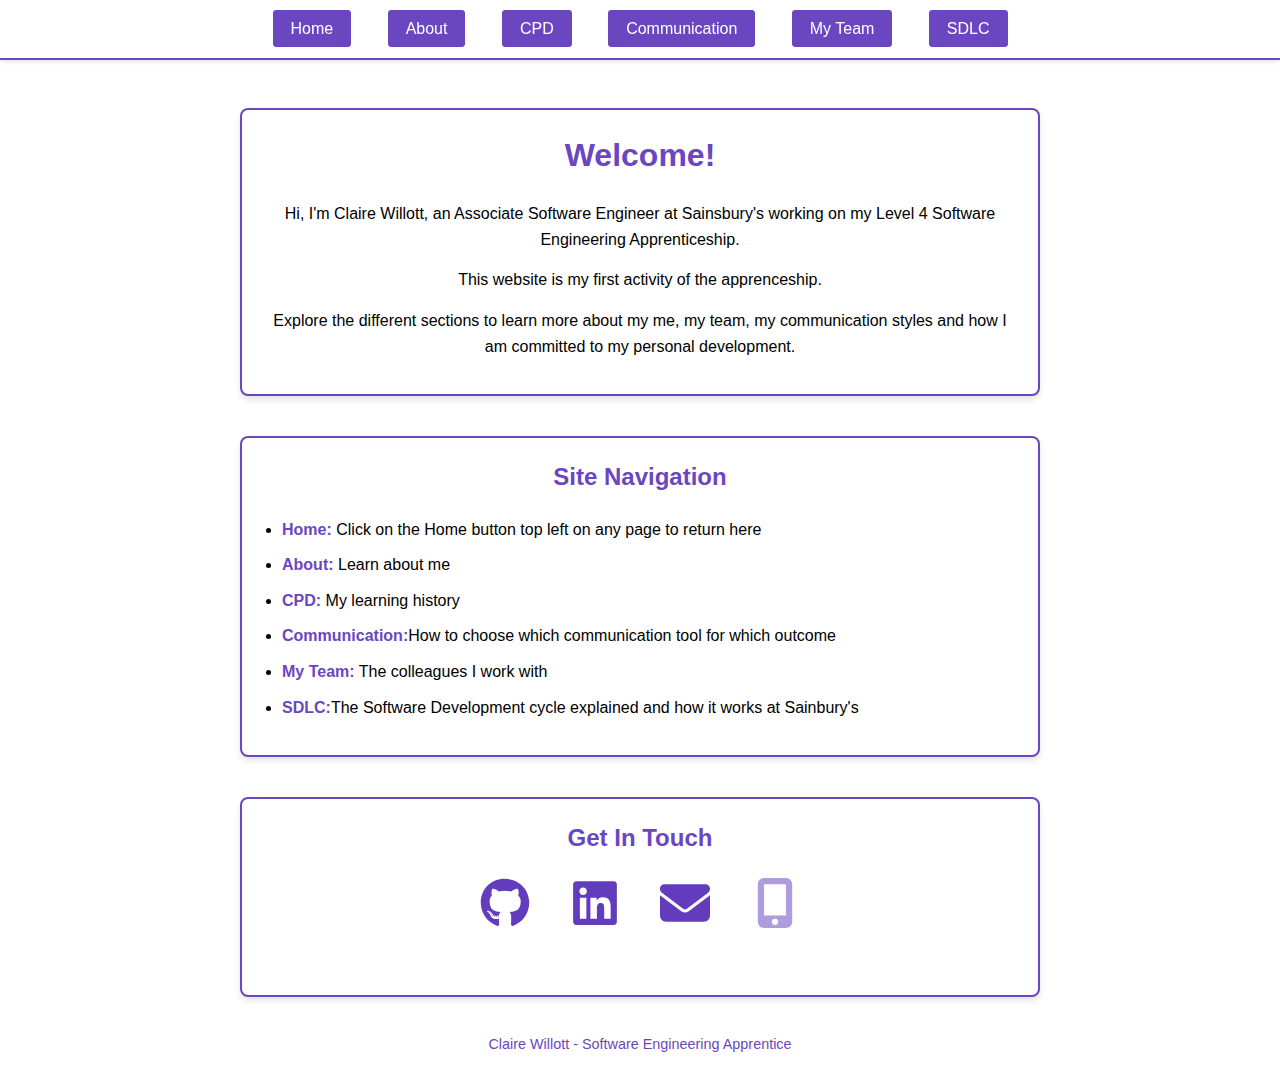
<file: index.html>
<!DOCTYPE html>
<html lang="en">
<head>
    <meta charset="UTF-8">    <meta name="viewport" content="width=device-width, initial-scale=1.0">
    <title>Claire Willott - Software Engineering Apprentice</title>
    <link rel="stylesheet" href="styles.css">
</head>
<body>
    <header id="nav-placeholder"></header>
    
    <div class="spacer-small"></div>
    <main>
        <section class="intro">
            <h1>Welcome!</h1>
            <p>Hi, I'm Claire Willott, an Associate Software Engineer at Sainsbury's working on my Level 4 Software Engineering Apprenticeship.</p>
            <p>
                This website is my first activity of the apprenceship.
            </p>
            <p>
                Explore the different sections to learn more about my me, my team, my communication styles and how I am committed to my personal development.            </p>
        </section>
        
        <section class="navigation-help">
            <h2>Site Navigation</h2>
            <ul>
                <li><a href="index.html"><strong>Home:</strong></a> Click on the Home button top left on any page to return here</li>
                <li><a href="about.html"><strong>About:</strong></a> Learn about me</li>
                <li><a href="cpd.html"><strong>CPD:</strong></a> My learning history</li>
                <li><a href="communication-style.html"><strong>Communication:</strong></a>How to choose which communication tool for which outcome</li> 
                <li><a href="my-team.html"><strong>My Team:</strong></a> The colleagues I work with</li>
                <li><a href="SDLC.html"><strong>SDLC:</strong></a>The Software Development cycle explained and how it works at Sainbury's</li>
   
            </ul>
        </section>
    </main>
    
    <div id="contact-placeholder"></div>
    <div id="footer-placeholder"></div>
    
    <script>
        fetch('nav.html')
            .then(res => res.text())
            .then(html => document.getElementById('nav-placeholder').innerHTML = html);
        fetch('footer.html')
            .then(res => res.text())
            .then(html => document.getElementById('footer-placeholder').innerHTML = html);
        fetch('contact.html')
            .then(res => res.text())
            .then(html => document.getElementById('contact-placeholder').innerHTML = html);
    </script>
</body>
</html>
</file>
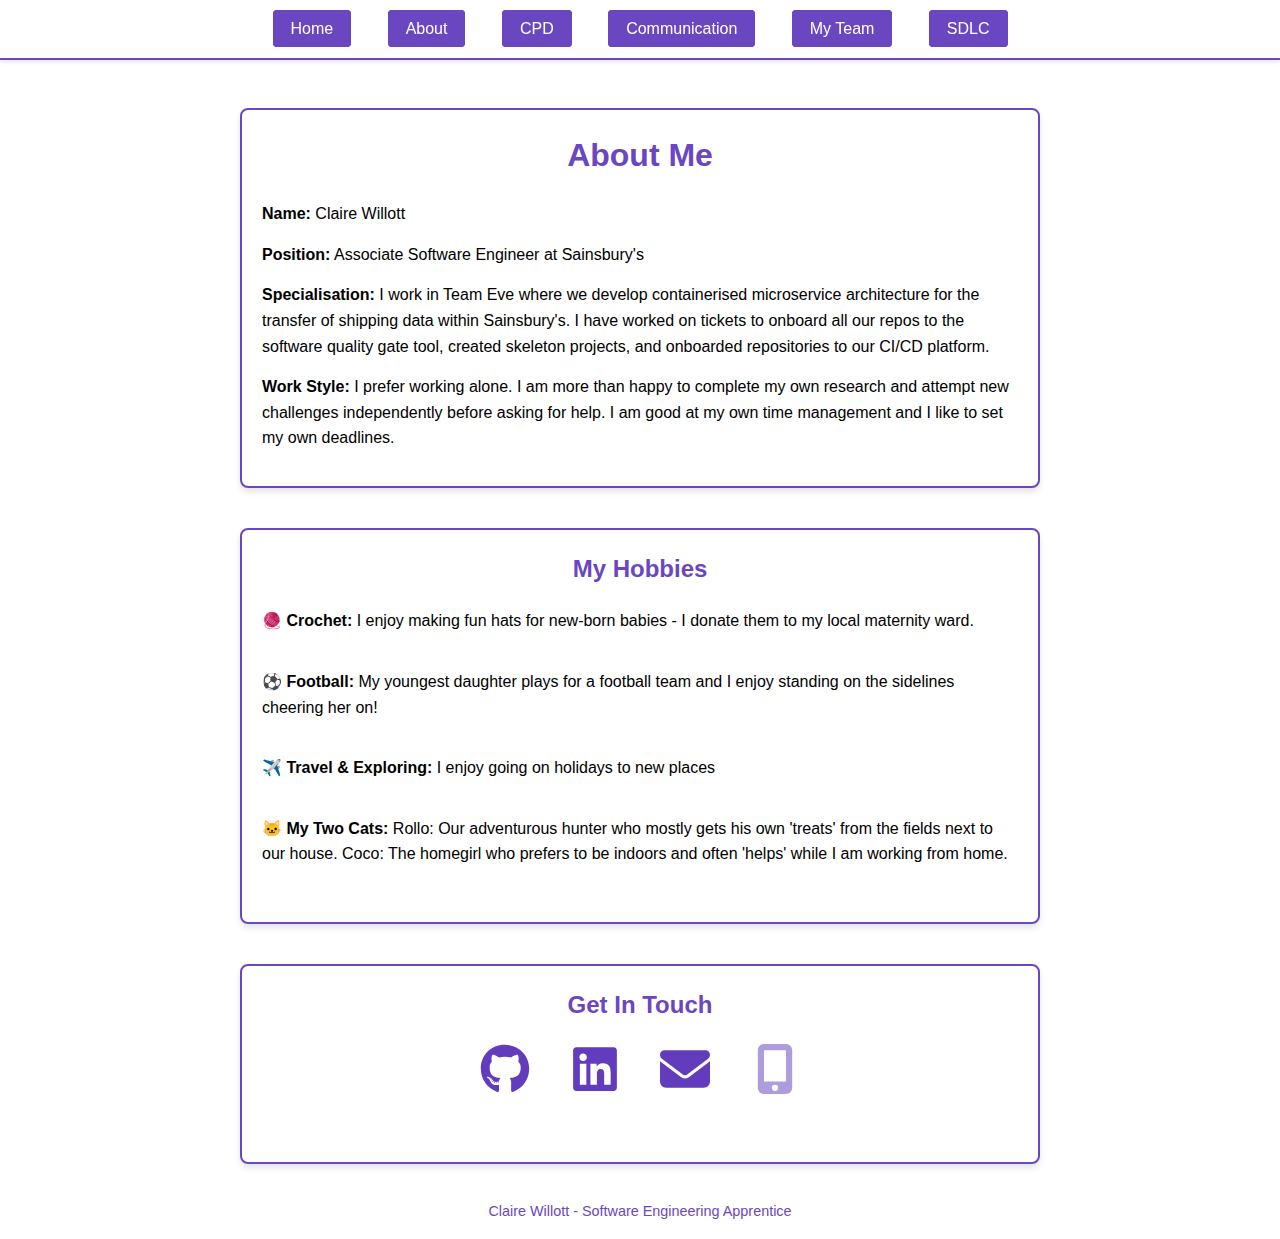
<file: about.html>
<!DOCTYPE html>
<html lang="en">
<head>
    <meta charset="UTF-8">    <meta name="viewport" content="width=device-width, initial-scale=1.0">
    <title>About - Claire Willott</title>
    <link rel="stylesheet" href="styles.css">
</head>
<body>
    <header id="nav-placeholder"></header>
      <div class="spacer-small"></div>
    <main>
        <section class="intro">
            <h1 style="text-align: center;"><strong>About Me</strong></h1>
            <p style="text-align: left;"><strong>Name:</strong> Claire Willott</p>
            <p style="text-align: left;"><strong>Position:</strong> Associate Software Engineer at Sainsbury's</p>            
            <p style="text-align: left;"><strong>Specialisation:</strong> I work in Team Eve where we develop containerised microservice architecture for the transfer of shipping data within Sainsbury's. I have worked on tickets to onboard all our repos to the software quality gate tool, created skeleton projects, and onboarded repositories to our CI/CD platform.</p>
            <p style="text-align: left;"><strong>Work Style:</strong> I prefer working alone. I am more than happy to complete my own research and attempt new challenges independently before asking for help. I am good at my own time management and I like to set my own deadlines.</p>        </section>
          <section class="intro">
            <h2>My Hobbies</h2>
            
            <div class="content-section">
                <p style="text-align: left;"><strong>🧶 Crochet:</strong> I enjoy making fun hats for new-born babies - I donate them to my local maternity ward.</p>
            </div>

            <div class="content-section">
                <p style="text-align: left;"><strong>⚽ Football:</strong> My youngest daughter plays for a football team and I enjoy standing on the sidelines cheering her on!</p>
            </div>
            
            <div class="content-section">
                <p style="text-align: left;"><strong>✈️ Travel & Exploring:</strong> I enjoy going on holidays to new places</p>
            </div>
            
            <div class="content-section">
                <p style="text-align: left;"><strong>🐱 My Two Cats:</strong> Rollo: Our adventurous hunter who mostly gets his own 'treats' from the fields next to our house. Coco: The homegirl who prefers to be indoors and often 'helps' while I am working from home.</p>
            </div>
        </section>
    </main>
    
    <div id="contact-placeholder"></div>
    <div id="footer-placeholder"></div>
    
    <script>
        fetch('nav.html')
            .then(res => res.text())
            .then(html => document.getElementById('nav-placeholder').innerHTML = html);
        fetch('footer.html')
            .then(res => res.text())
            .then(html => document.getElementById('footer-placeholder').innerHTML = html);
        fetch('contact.html')
            .then(res => res.text())
            .then(html => document.getElementById('contact-placeholder').innerHTML = html);
    </script>
</body>
</html>
</file>
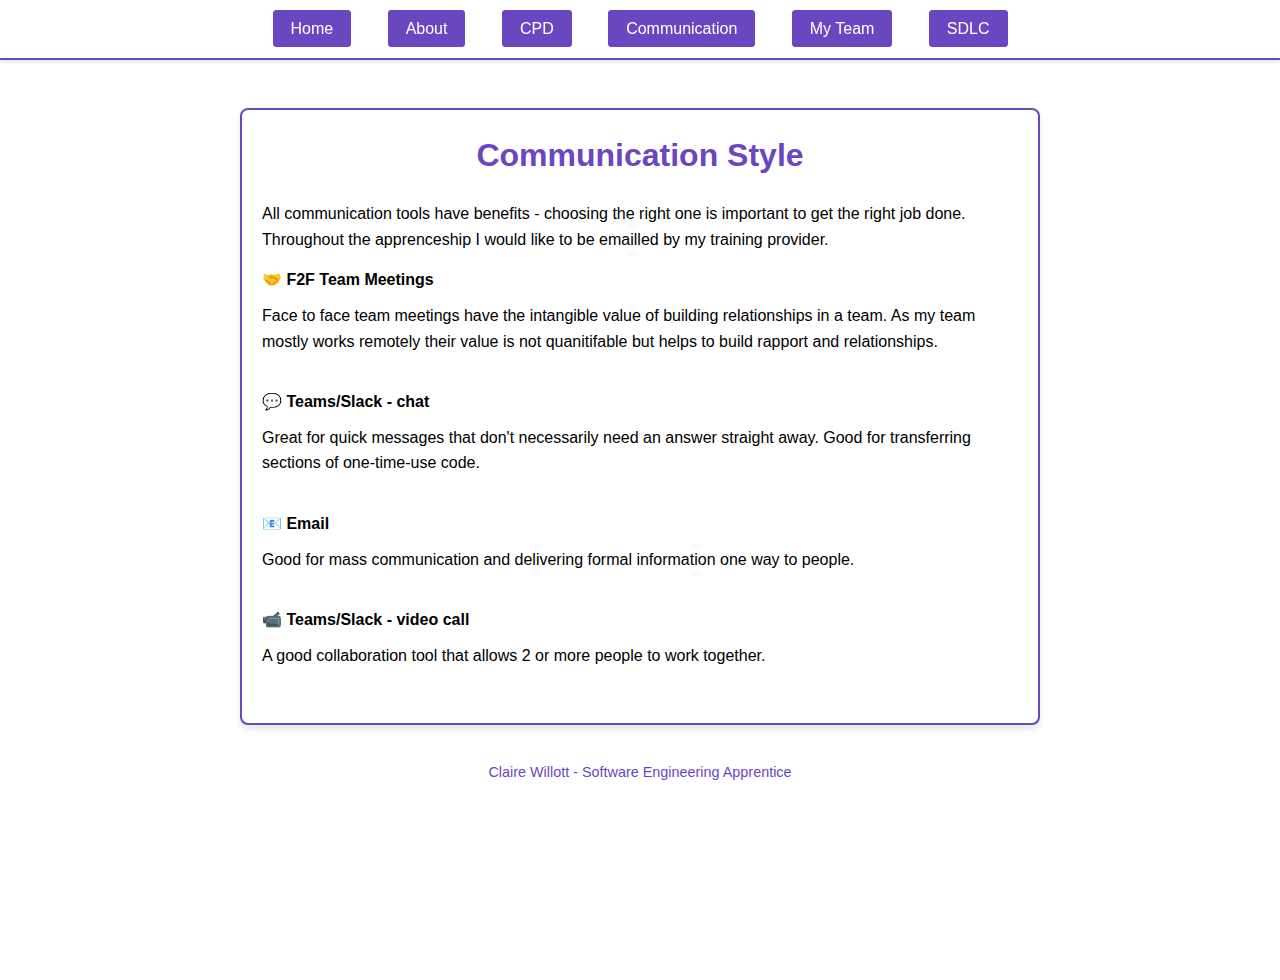
<file: communication-style.html>
<!DOCTYPE html>
<html lang="en">
<head>
    <meta charset="UTF-8">    <meta name="viewport" content="width=device-width, initial-scale=1.0">
    <title>Communication Style - Claire Willott</title>
    <link rel="stylesheet" href="styles.css">
</head>
<body>
    <header id="nav-placeholder"></header>
    
    <div class="spacer-small"></div>
    <main>
        <section class="intro">            <h1 style="text-align: center;"><strong>Communication Style</strong></h1>
            <p style="text-align: left;">All communication tools have benefits - choosing the right one is important to get the right job done. Throughout the apprenceship I would like to be emailled by my training provider.</p>
            
            <div class="content-section">
                <p style="text-align: left; color: black; font-weight: bold; margin-bottom: 10px; margin-top: 0;">🤝 F2F Team Meetings</p>
                <p style="text-align: left;">Face to face team meetings have the intangible value of building relationships in a team. As my team mostly works remotely their value is not quanitifable but helps to build rapport and relationships.</p>
            </div>
            
            <div class="content-section">
                <p style="text-align: left; color: black; font-weight: bold; margin-bottom: 10px; margin-top: 0;">💬 Teams/Slack - chat</p>
                <p style="text-align: left;">Great for quick messages that don't necessarily need an answer straight away. Good for transferring sections of one-time-use code.</p>
            </div>
            
            <div class="content-section">
                <p style="text-align: left; color: black; font-weight: bold; margin-bottom: 10px; margin-top: 0;">📧 Email</p>
                <p style="text-align: left;">Good for mass communication and delivering formal information one way to people.</p>
            </div>
            
            <div class="content-section">
                <p style="text-align: left; color: black; font-weight: bold; margin-bottom: 10px; margin-top: 0;">📹 Teams/Slack - video call</p>
                <p style="text-align: left;">A good collaboration tool that allows 2 or more people to work together.</p>
            </div>
        </section>
        
    </main>
    
    <div id="contact-placeholder"></div>
    <div id="footer-placeholder"></div>
      <script>
        fetch('nav.html')
            .then(res => res.text())
            .then(html => document.getElementById('nav-placeholder').innerHTML = html);
        fetch('footer.html')
            .then(res => res.text())
            .then(html => document.getElementById('footer-placeholder').innerHTML = html);
    </script>
</body>
</html>
</file>
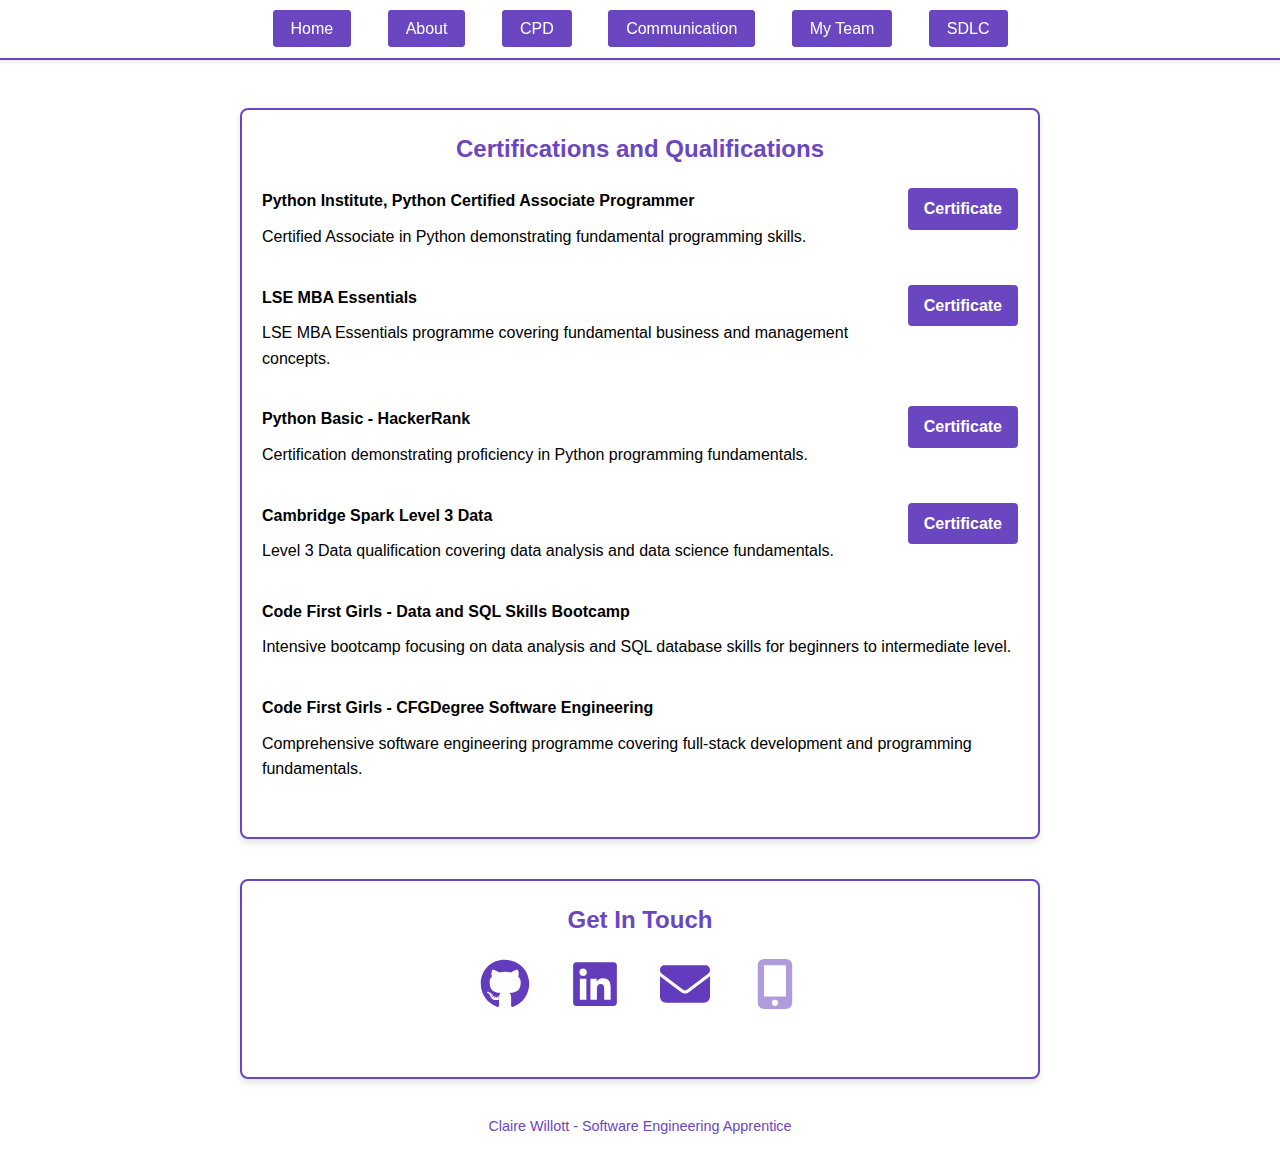
<file: cpd.html>
<!DOCTYPE html>
<html lang="en">
<head>
    <meta charset="UTF-8">    <meta name="viewport" content="width=device-width, initial-scale=1.0">
    <title>CPD - Claire Willott</title>
    <link rel="stylesheet" href="styles.css">
</head>
<body>
    <header id="nav-placeholder"></header>
      <div class="spacer-small"></div>
    <main>
        <section class="intro">            <h2>Certifications and Qualifications</h2>
            
            <div class="content-section" style="display: flex; justify-content: space-between; align-items: flex-start; gap: 20px;">
                <div style="flex: 1;">
                    <p style="text-align: left; color: black; font-weight: bold; margin-bottom: 10px; margin-top: 0;">Python Institute, Python Certified Associate Programmer</p>
                    <p style="margin: 0; text-align: left;">Certified Associate in Python demonstrating fundamental programming skills.</p>
                </div>
                <a href="https://www.credly.com/badges/9951be1a-05a1-408a-ac16-caaeeef86b3d" target="_blank" style="display: inline-block; background-color: #6B46C1; color: white; padding: 8px 16px; text-decoration: none; border-radius: 4px; font-weight: bold; white-space: nowrap; align-self: flex-start;">Certificate</a>
            </div>
            
            <div class="content-section" style="display: flex; justify-content: space-between; align-items: flex-start; gap: 20px;">
                <div style="flex: 1;">
                    <p style="text-align: left; color: black; font-weight: bold; margin-bottom: 10px; margin-top: 0;">LSE MBA Essentials</p>
                    <p style="margin: 0; text-align: left;">LSE MBA Essentials programme covering fundamental business and management concepts.</p>
                </div>
                <a href="https://lse.credential.getsmarter.com/db4de6ad-cfeb-4082-9067-42e2ca06b0a8#acc.NGoP6CHL" target="_blank" style="display: inline-block; background-color: #6B46C1; color: white; padding: 8px 16px; text-decoration: none; border-radius: 4px; font-weight: bold; white-space: nowrap; align-self: flex-start;">Certificate</a>
            </div>
            
            <div class="content-section" style="display: flex; justify-content: space-between; align-items: flex-start; gap: 20px;">
                <div style="flex: 1;">
                    <p style="text-align: left; color: black; font-weight: bold; margin-bottom: 10px; margin-top: 0;">Python Basic - HackerRank</p>
                    <p style="margin: 0; text-align: left;">Certification demonstrating proficiency in Python programming fundamentals.</p>
                </div>
                <a href="https://www.hackerrank.com/certificates/10087bd23878" target="_blank" style="display: inline-block; background-color: #6B46C1; color: white; padding: 8px 16px; text-decoration: none; border-radius: 4px; font-weight: bold; white-space: nowrap; align-self: flex-start;">Certificate</a>
            </div>
            
            <div class="content-section" style="display: flex; justify-content: space-between; align-items: flex-start; gap: 20px;">
                <div style="flex: 1;">
                    <p style="text-align: left; color: black; font-weight: bold; margin-bottom: 10px; margin-top: 0;">Cambridge Spark Level 3 Data</p>
                    <p style="margin: 0; text-align: left;">Level 3 Data qualification covering data analysis and data science fundamentals.</p>
                </div>
                <a href="https://www.credential.net/aeac6f5a-eee0-4b9e-8912-a1456b4e582b#acc.0GzHIg2y" target="_blank" style="display: inline-block; background-color: #6B46C1; color: white; padding: 8px 16px; text-decoration: none; border-radius: 4px; font-weight: bold; white-space: nowrap; align-self: flex-start;">Certificate</a>
            </div>
            
            <div class="content-section">
                <p style="text-align: left; color: black; font-weight: bold; margin-bottom: 10px; margin-top: 0;">Code First Girls - Data and SQL Skills Bootcamp</p>
                <p style="margin: 0; text-align: left;">Intensive bootcamp focusing on data analysis and SQL database skills for beginners to intermediate level.</p>
            </div>
            
            <div class="content-section">
                <p style="text-align: left; color: black; font-weight: bold; margin-bottom: 10px; margin-top: 0;">Code First Girls - CFGDegree Software Engineering</p>
                <p style="margin: 0; text-align: left;">Comprehensive software engineering programme covering full-stack development and programming fundamentals.</p>
            </div></section>
    </main>
    
    <div id="contact-placeholder"></div>
    <div id="footer-placeholder"></div>
    
    <script>        fetch('nav.html')
            .then(res => res.text())
            .then(html => document.getElementById('nav-placeholder').innerHTML = html);
        fetch('footer.html')
            .then(res => res.text())
            .then(html => document.getElementById('footer-placeholder').innerHTML = html);
        fetch('contact.html')
            .then(res => res.text())
            .then(html => document.getElementById('contact-placeholder').innerHTML = html);
    </script>
</body>
</html>
</file>
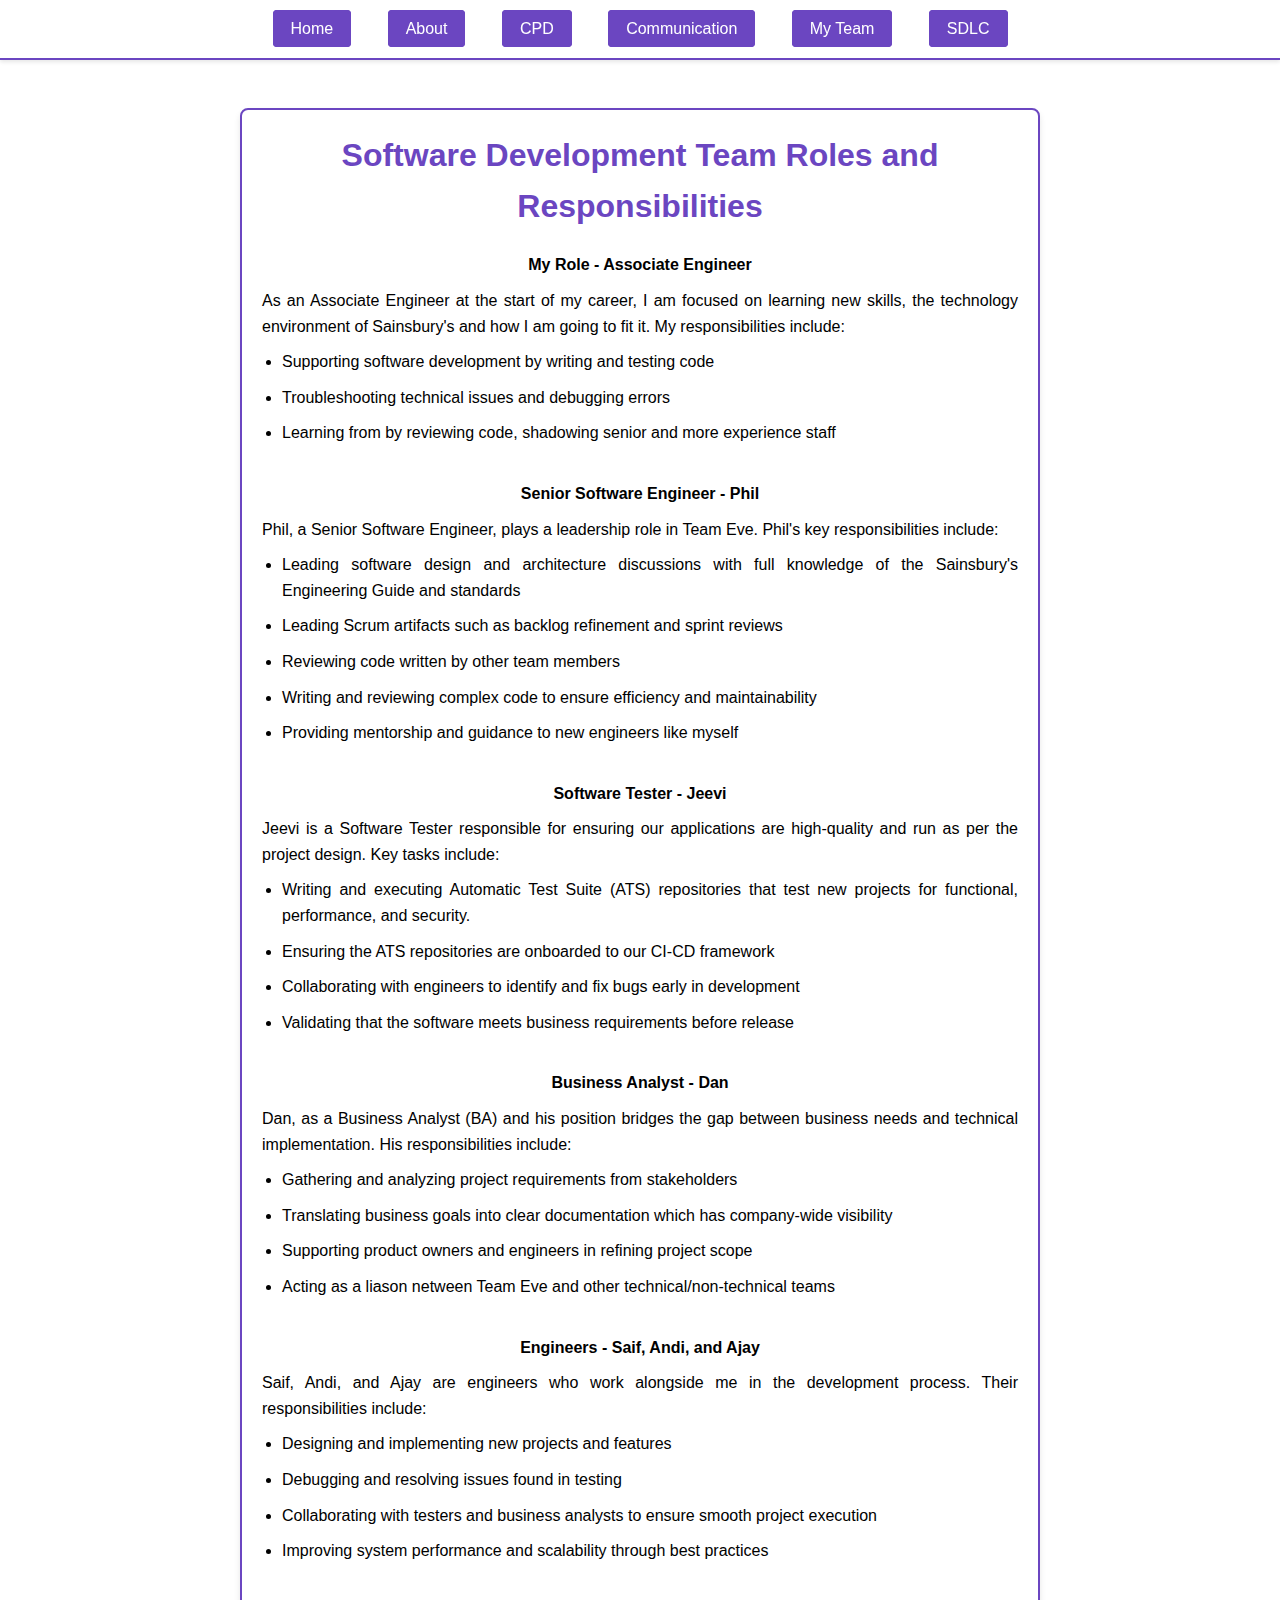
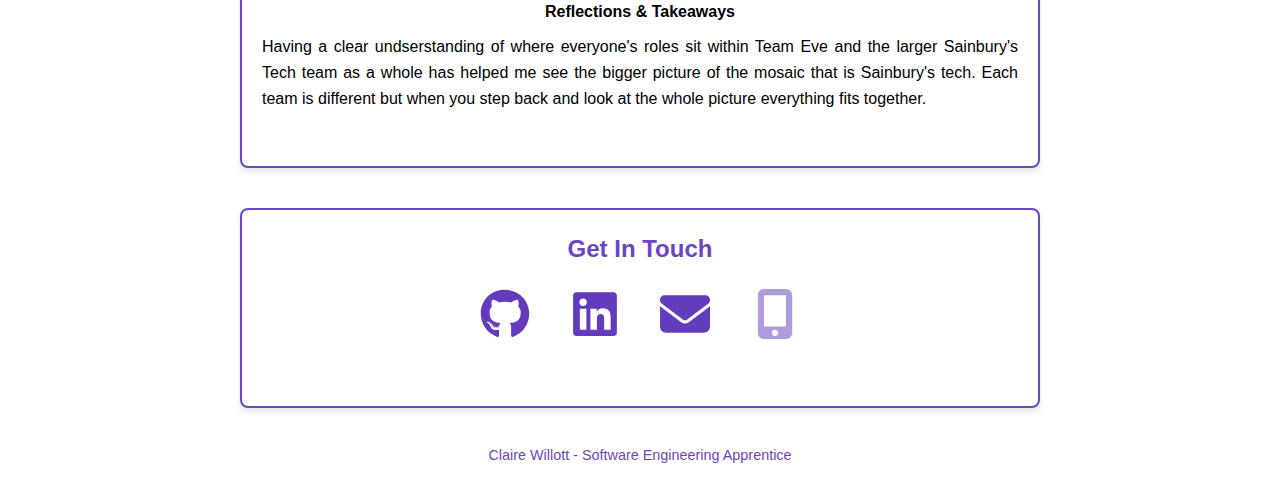
<file: my-team.html>
<!DOCTYPE html>
<html lang="en">
<head>
    <meta charset="UTF-8">    <meta name="viewport" content="width=device-width, initial-scale=1.0">
    <title>My Team - Team Eve</title>
    <link rel="stylesheet" href="styles.css">
</head>
<body>
    <header id="nav-placeholder"></header>
    
    <div class="spacer-small"></div>
    <main>
        <section class="intro">
            <h1>Software Development Team Roles and Responsibilities</h1>
            
            <div class="content-section">
                <p class="stage-header">My Role - Associate Engineer</p>
                <p class="body-text">As an Associate Engineer at the start of my career, I am focused on learning new skills, the technology environment of Sainsbury's and how I am going to fit it. My responsibilities include:</p>
                
                <ul class="justified-list">
                    <li>Supporting software development by writing and testing code</li>
                    <li>Troubleshooting technical issues and debugging errors</li>
                    <li>Learning from by reviewing code, shadowing senior and more experience staff</li>
                </ul>
                
            </div>

            <div class="content-section">
                <p class="stage-header">Senior Software Engineer - Phil</p>
                <p class="body-text">Phil, a Senior Software Engineer, plays a leadership role in Team Eve. Phil's key responsibilities include:</p>
                
                <ul class="justified-list">
                    <li>Leading software design and architecture discussions with full knowledge of the Sainsbury's Engineering Guide and standards</li>
                    <li>Leading Scrum artifacts such as backlog refinement and sprint reviews</li>
                    <li>Reviewing code written by other team members </li>
                    <li>Writing and reviewing complex code to ensure efficiency and maintainability</li>
                    <li>Providing mentorship and guidance to new engineers like myself</li>
                </ul>
           </div>

            <div class="content-section">
                <p class="stage-header">Software Tester - Jeevi</p>
                <p class="body-text">Jeevi is a Software Tester responsible for ensuring our applications are high-quality and run as per the project design. Key tasks include:</p>
                
                <ul class="justified-list">
                    <li>Writing and executing Automatic Test Suite (ATS) repositories that test new projects for functional, performance, and security.</li>
                    <li>Ensuring the ATS repositories are onboarded to our CI-CD framework</li>
                    <li>Collaborating with engineers to identify and fix bugs early in development</li>
                    <li>Validating that the software meets business requirements before release</li>
                </ul>
          </div>

            <div class="content-section">
                <p class="stage-header">Business Analyst - Dan</p>
                <p class="body-text">Dan, as a Business Analyst (BA) and his position bridges the gap between business needs and technical implementation. His responsibilities include:</p>
                
                <ul class="justified-list">
                    <li>Gathering and analyzing project requirements from stakeholders</li>
                    <li>Translating business goals into clear documentation which has company-wide visibility</li>
                    <li>Supporting product owners and engineers in refining project scope</li>
                    <li>Acting as a liason netween Team Eve and other technical/non-technical teams</li>
                </ul>
                
            </div>

            <div class="content-section">
                <p class="stage-header">Engineers - Saif, Andi, and Ajay</p>
                <p class="body-text">Saif, Andi, and Ajay are engineers who work alongside me in the development process. Their responsibilities include:</p>
                
                <ul class="justified-list">
                    <li>Designing and implementing new projects and features</li>
                    <li>Debugging and resolving issues found in testing</li>
                    <li>Collaborating with testers and business analysts to ensure smooth project execution</li>
                    <li>Improving system performance and scalability through best practices</li>
                </ul>
             </div>

            <div class="content-section">
                <p class="stage-header">Reflections & Takeaways</p>
                <p class="body-text">Having a clear undserstanding of where everyone's roles sit within Team Eve and the larger Sainbury's Tech team as a whole has helped me see the bigger picture of the mosaic that is Sainbury's tech. Each team is different but when you step back and look at the whole picture everything fits together.</p>
            </div>
        </section>
    </main>
    
    <div id="contact-placeholder"></div>
    <div id="footer-placeholder"></div>
    
    <script>        fetch('nav.html')
            .then(res => res.text())
            .then(html => document.getElementById('nav-placeholder').innerHTML = html);
        fetch('footer.html')
            .then(res => res.text())
            .then(html => document.getElementById('footer-placeholder').innerHTML = html);
        fetch('contact.html')
            .then(res => res.text())
            .then(html => document.getElementById('contact-placeholder').innerHTML = html);
    </script>
</body>
</html>
</file>
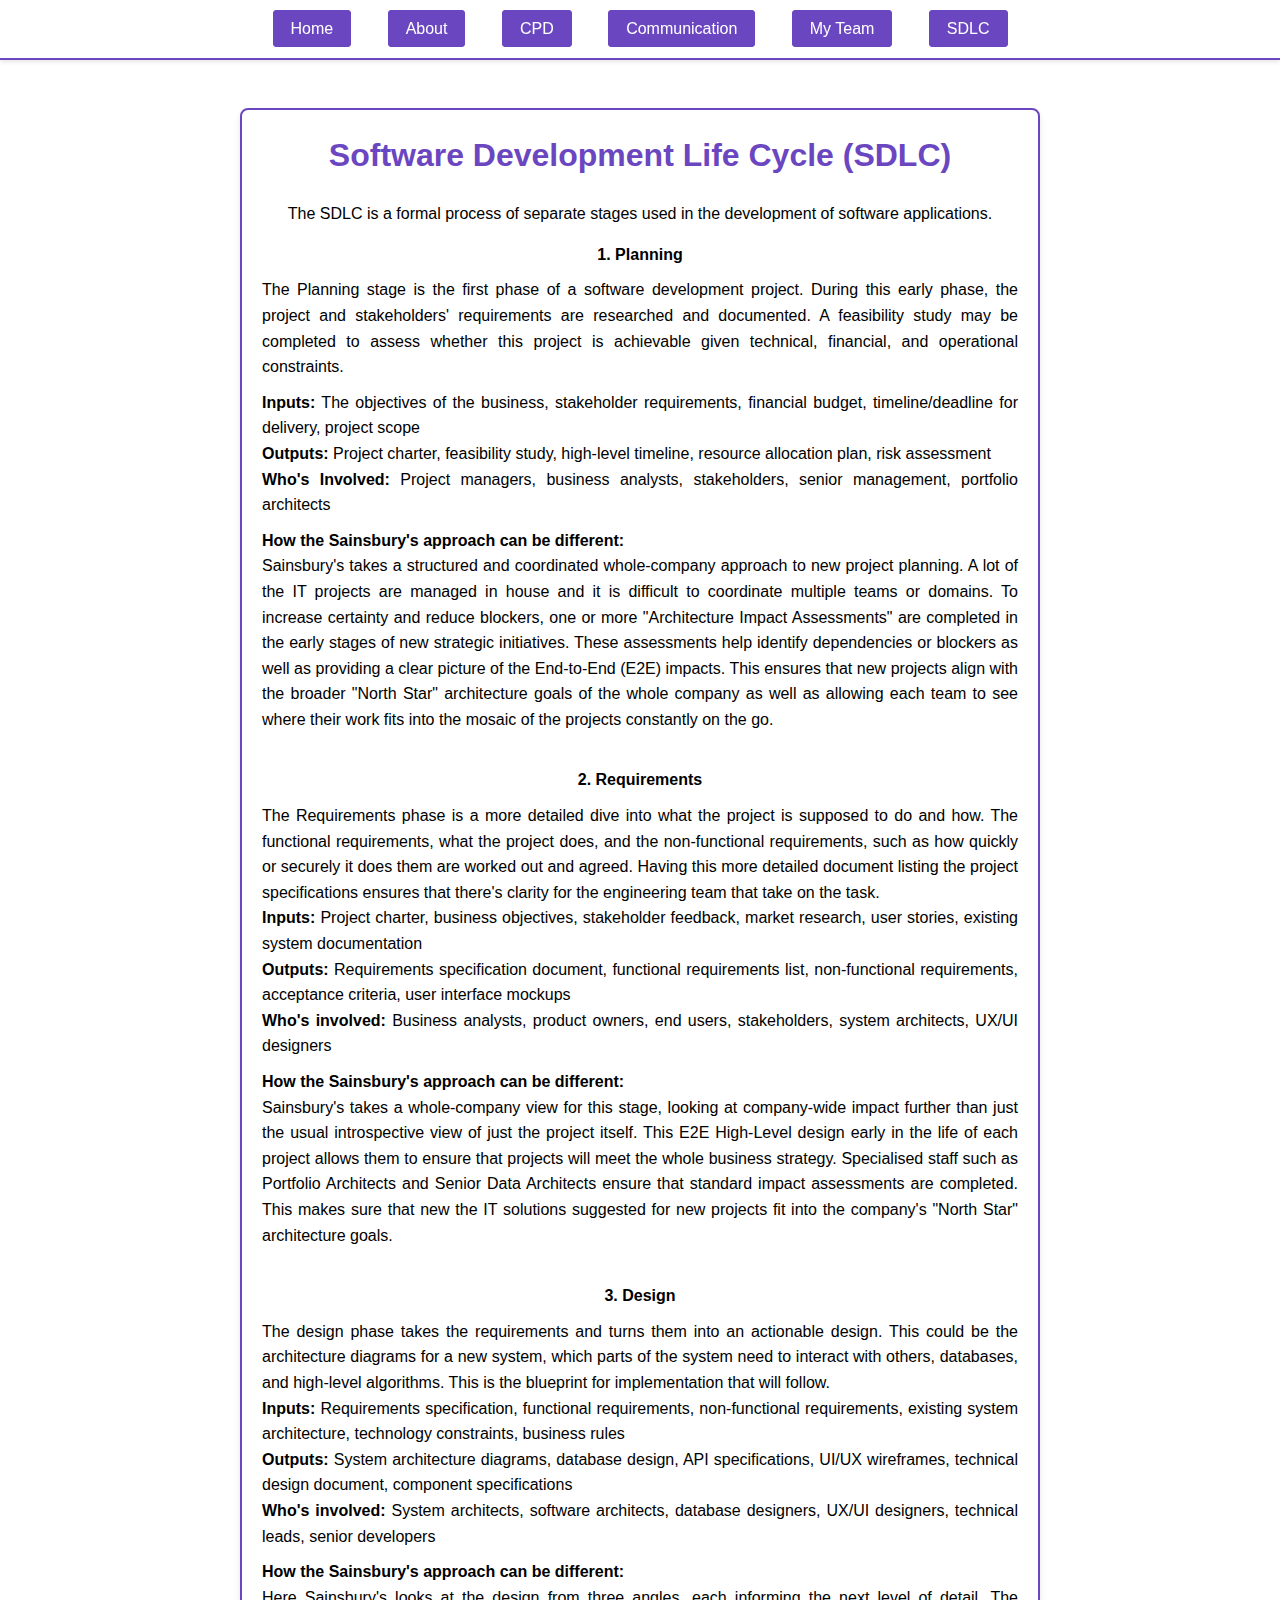
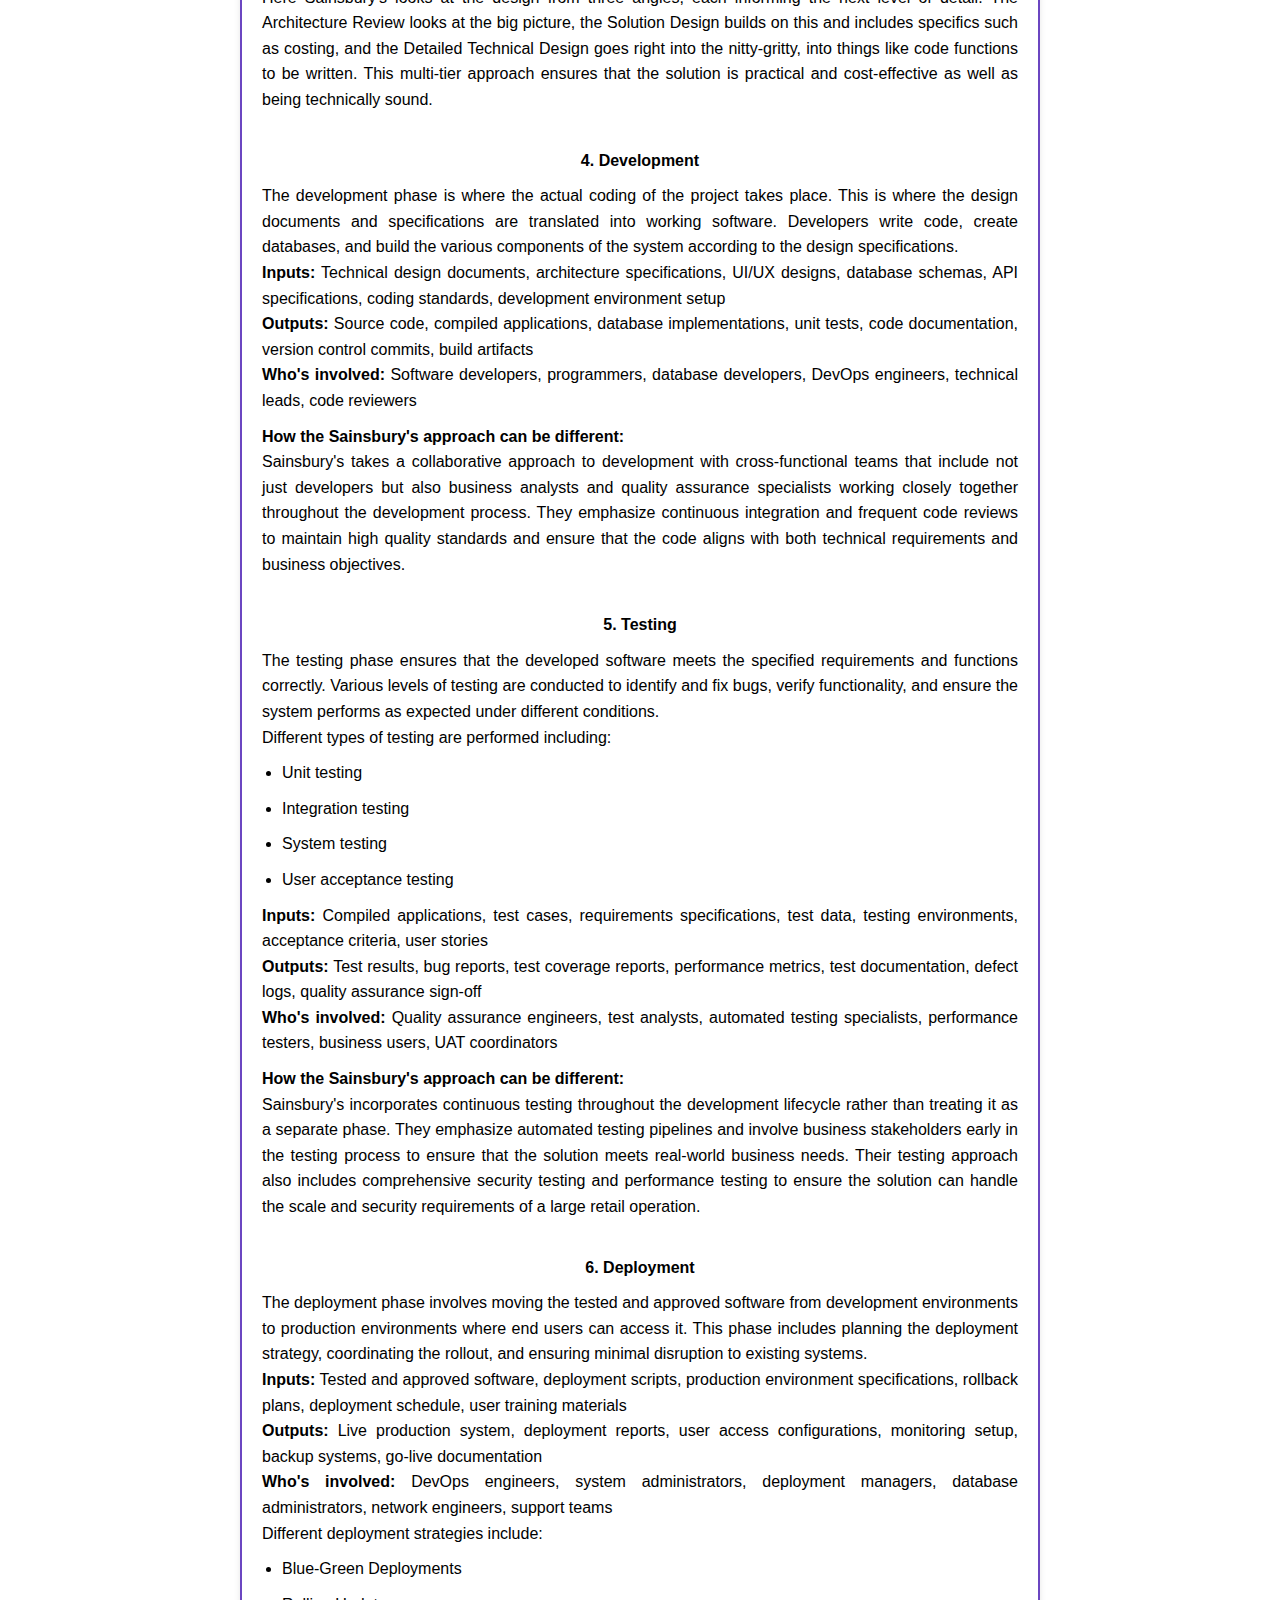
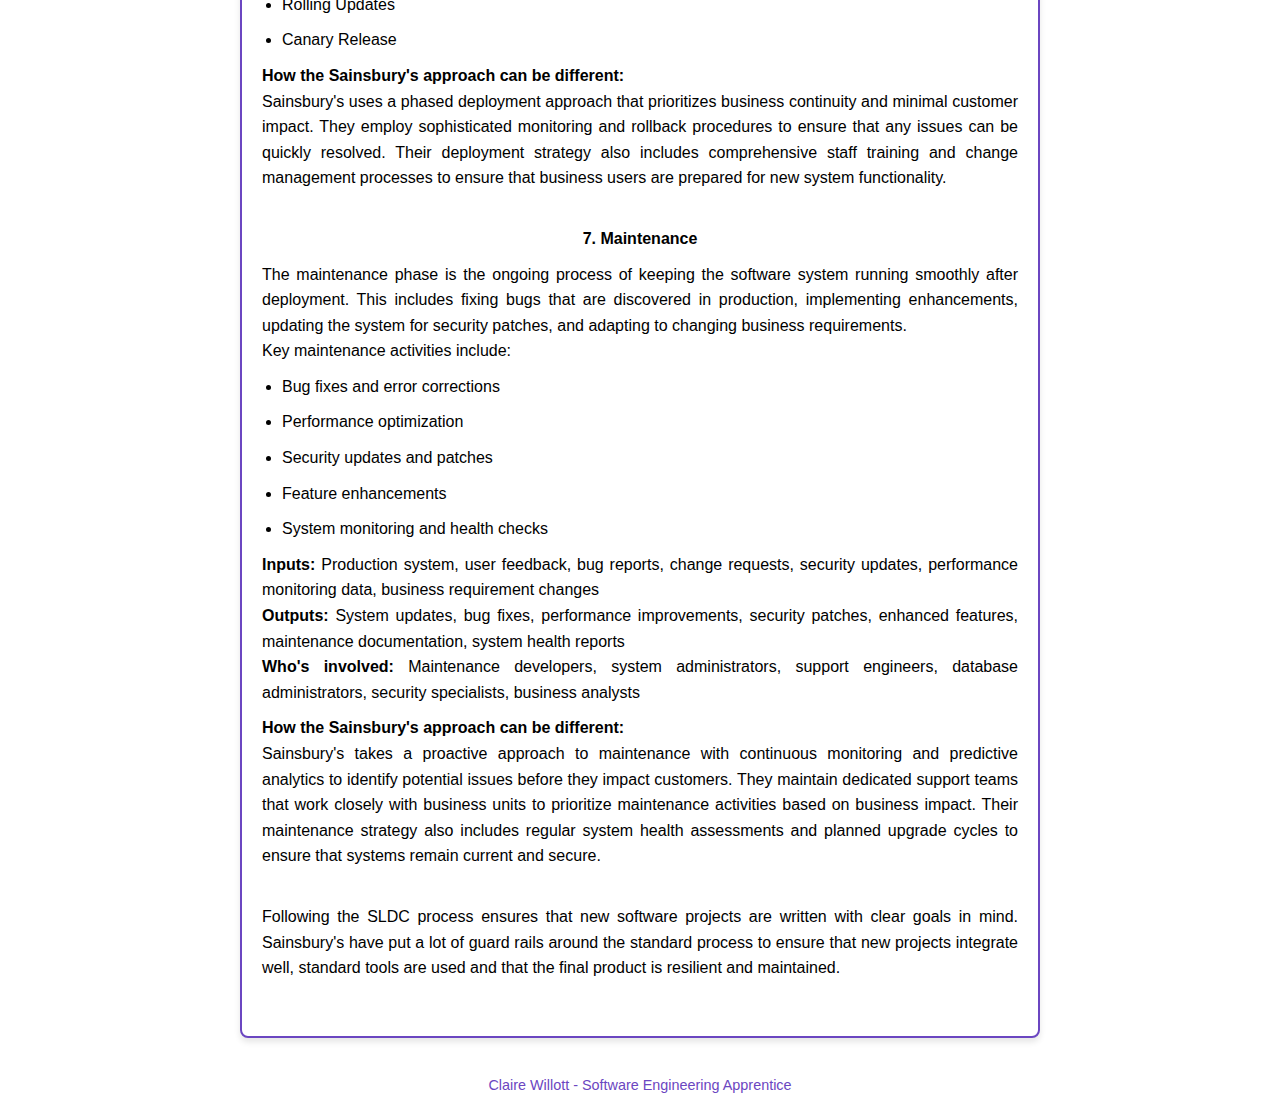
<file: SDLC.html>
<!DOCTYPE html>
<html lang="en">
<head>
    <meta charset="UTF-8">
    <meta name="viewport" content="width=device-width, initial-scale=1.0">
    <title>SDLC - Claire Willott</title>
    <link rel="stylesheet" href="styles.css">
</head>
<body>
    <header id="nav-placeholder"></header>
    
    <div class="spacer-small"></div>
    <main>
        <section class="intro">
            <h1>Software Development Life Cycle (SDLC)</h1>
            <p>The SDLC is a formal process of separate stages used in the development of software applications.</p>
            
            <div class="content-section">
                <p class="stage-header">1. Planning</p>
                <p class="body-text">The Planning stage is the first phase of a software development project. During this early phase, the project and stakeholders' requirements are researched and documented. A feasibility study may be completed to assess whether this project is achievable given technical, financial, and operational constraints.</p>
                
                <p class="body-text-spaced"><strong>Inputs:</strong> The objectives of the business, stakeholder requirements, financial budget, timeline/deadline for delivery, project scope</p>
                <p class="body-text"><strong>Outputs:</strong> Project charter, feasibility study, high-level timeline, resource allocation plan, risk assessment</p>
                <p class="body-text"><strong>Who's Involved:</strong> Project managers, business analysts, stakeholders, senior management, portfolio architects</p>
                
                <p class="body-text-spaced"><strong>How the Sainsbury's approach can be different:</strong><br>
                Sainsbury's takes a structured and coordinated whole-company approach to new project planning. A lot of the IT projects are managed in house and it is difficult to coordinate multiple teams or domains. To increase certainty and reduce blockers, one or more "Architecture Impact Assessments" are completed in the early stages of new strategic initiatives. These assessments help identify dependencies or blockers as well as providing a clear picture of the End-to-End (E2E) impacts. This ensures that new projects align with the broader "North Star" architecture goals of the whole company as well as allowing each team to see where their work fits into the mosaic of the projects constantly on the go.</p>
            </div>
            
            <div class="content-section">
                <p class="stage-header">2. Requirements</p>
                <p class="body-text">The Requirements phase is a more detailed dive into what the project is supposed to do and how. The functional requirements, what the project does, and the non-functional requirements, such as how quickly or securely it does them are worked out and agreed. Having this more detailed document listing the project specifications ensures that there's clarity for the engineering team that take on the task.</p>
                
                <p class="body-text"><strong>Inputs:</strong> Project charter, business objectives, stakeholder feedback, market research, user stories, existing system documentation</p>
                <p class="body-text"><strong>Outputs:</strong> Requirements specification document, functional requirements list, non-functional requirements, acceptance criteria, user interface mockups</p>
                <p class="body-text"><strong>Who's involved:</strong> Business analysts, product owners, end users, stakeholders, system architects, UX/UI designers</p>
                
                <p class="body-text-spaced"><strong>How the Sainsbury's approach can be different:</strong><br>
                Sainsbury's takes a whole-company view for this stage, looking at company-wide impact further than just the usual introspective view of just the project itself. This E2E High-Level design early in the life of each project allows them to ensure that projects will meet the whole business strategy. Specialised staff such as Portfolio Architects and Senior Data Architects ensure that standard impact assessments are completed. This makes sure that new the IT solutions suggested for new projects fit into the company's "North Star" architecture goals.</p>
            </div>
            
            <div class="content-section">
                <p class="stage-header">3. Design</p>
                <p class="body-text">The design phase takes the requirements and turns them into an actionable design. This could be the architecture diagrams for a new system, which parts of the system need to interact with others, databases, and high-level algorithms. This is the blueprint for implementation that will follow.</p>
                
                <p class="body-text"><strong>Inputs:</strong> Requirements specification, functional requirements, non-functional requirements, existing system architecture, technology constraints, business rules</p>
                <p class="body-text"><strong>Outputs:</strong> System architecture diagrams, database design, API specifications, UI/UX wireframes, technical design document, component specifications</p>
                <p class="body-text"><strong>Who's involved:</strong> System architects, software architects, database designers, UX/UI designers, technical leads, senior developers</p>
                
                <p class="body-text-spaced"><strong>How the Sainsbury's approach can be different:</strong><br>
                Here Sainsbury's looks at the design from three angles, each informing the next level of detail. The Architecture Review looks at the big picture, the Solution Design builds on this and includes specifics such as costing, and the Detailed Technical Design goes right into the nitty-gritty, into things like code functions to be written. This multi-tier approach ensures that the solution is practical and cost-effective as well as being technically sound.</p>
            </div>
            
            <div class="content-section">
                <p class="stage-header">4. Development</p>
                <p class="body-text">The development phase is where the actual coding of the project takes place. This is where the design documents and specifications are translated into working software. Developers write code, create databases, and build the various components of the system according to the design specifications.</p>
                
                <p class="body-text"><strong>Inputs:</strong> Technical design documents, architecture specifications, UI/UX designs, database schemas, API specifications, coding standards, development environment setup</p>
                <p class="body-text"><strong>Outputs:</strong> Source code, compiled applications, database implementations, unit tests, code documentation, version control commits, build artifacts</p>
                <p class="body-text"><strong>Who's involved:</strong> Software developers, programmers, database developers, DevOps engineers, technical leads, code reviewers</p>
                
                <p class="body-text-spaced"><strong>How the Sainsbury's approach can be different:</strong><br>
                Sainsbury's takes a collaborative approach to development with cross-functional teams that include not just developers but also business analysts and quality assurance specialists working closely together throughout the development process. They emphasize continuous integration and frequent code reviews to maintain high quality standards and ensure that the code aligns with both technical requirements and business objectives.</p>
            </div>
            
            <div class="content-section">
                <p class="stage-header">5. Testing</p>
                <p class="body-text">The testing phase ensures that the developed software meets the specified requirements and functions correctly. Various levels of testing are conducted to identify and fix bugs, verify functionality, and ensure the system performs as expected under different conditions.</p>
                <p class="body-text">Different types of testing are performed including:</p>
                
                <ul class="justified-list">
                    <li>Unit testing</li>
                    <li>Integration testing</li>
                    <li>System testing</li>
                    <li>User acceptance testing</li>
                </ul>
                
                <p class="body-text"><strong>Inputs:</strong> Compiled applications, test cases, requirements specifications, test data, testing environments, acceptance criteria, user stories</p>
                <p class="body-text"><strong>Outputs:</strong> Test results, bug reports, test coverage reports, performance metrics, test documentation, defect logs, quality assurance sign-off</p>
                <p class="body-text"><strong>Who's involved:</strong> Quality assurance engineers, test analysts, automated testing specialists, performance testers, business users, UAT coordinators</p>
                
                <p class="body-text-spaced"><strong>How the Sainsbury's approach can be different:</strong><br>
                Sainsbury's incorporates continuous testing throughout the development lifecycle rather than treating it as a separate phase. They emphasize automated testing pipelines and involve business stakeholders early in the testing process to ensure that the solution meets real-world business needs. Their testing approach also includes comprehensive security testing and performance testing to ensure the solution can handle the scale and security requirements of a large retail operation.</p>
            </div>
            
            <div class="content-section">
                <p class="stage-header">6. Deployment</p>
                <p class="body-text">The deployment phase involves moving the tested and approved software from development environments to production environments where end users can access it. This phase includes planning the deployment strategy, coordinating the rollout, and ensuring minimal disruption to existing systems.</p>
                
                <p class="body-text"><strong>Inputs:</strong> Tested and approved software, deployment scripts, production environment specifications, rollback plans, deployment schedule, user training materials</p>
                <p class="body-text"><strong>Outputs:</strong> Live production system, deployment reports, user access configurations, monitoring setup, backup systems, go-live documentation</p>
                <p class="body-text"><strong>Who's involved:</strong> DevOps engineers, system administrators, deployment managers, database administrators, network engineers, support teams</p>
                
                <p class="body-text">Different deployment strategies include:</p>
                <ul class="justified-list">
                    <li>Blue-Green Deployments</li>
                    <li>Rolling Updates</li>
                    <li>Canary Release</li>
                </ul>
                
                <p class="body-text-spaced"><strong>How the Sainsbury's approach can be different:</strong><br>
                Sainsbury's uses a phased deployment approach that prioritizes business continuity and minimal customer impact. They employ sophisticated monitoring and rollback procedures to ensure that any issues can be quickly resolved. Their deployment strategy also includes comprehensive staff training and change management processes to ensure that business users are prepared for new system functionality.</p>
            </div>
            
            <div class="content-section">
                <p class="stage-header">7. Maintenance</p>
                <p class="body-text">The maintenance phase is the ongoing process of keeping the software system running smoothly after deployment. This includes fixing bugs that are discovered in production, implementing enhancements, updating the system for security patches, and adapting to changing business requirements.</p>
 
                <p class="body-text">Key maintenance activities include:</p>
                <ul class="justified-list">
                    <li>Bug fixes and error corrections</li>
                    <li>Performance optimization</li>
                    <li>Security updates and patches</li>
                    <li>Feature enhancements</li>
                    <li>System monitoring and health checks</li>
                </ul>

                <p class="body-text"><strong>Inputs:</strong> Production system, user feedback, bug reports, change requests, security updates, performance monitoring data, business requirement changes</p>
                <p class="body-text"><strong>Outputs:</strong> System updates, bug fixes, performance improvements, security patches, enhanced features, maintenance documentation, system health reports</p>
                <p class="body-text"><strong>Who's involved:</strong> Maintenance developers, system administrators, support engineers, database administrators, security specialists, business analysts</p>

                <p class="body-text-spaced"><strong>How the Sainsbury's approach can be different:</strong><br>
                Sainsbury's takes a proactive approach to maintenance with continuous monitoring and predictive analytics to identify potential issues before they impact customers. They maintain dedicated support teams that work closely with business units to prioritize maintenance activities based on business impact. Their maintenance strategy also includes regular system health assessments and planned upgrade cycles to ensure that systems remain current and secure.</p>
            </div>
            
            <div class="content-section">
                <p class="body-text">Following the SLDC process ensures that new software projects are written with clear goals in mind. Sainsbury's have put a lot of guard rails around the standard process to ensure that new projects integrate well, standard tools are used and that the final product is resilient and maintained.</p>
            </div>
        </section>
    </main>
    
    <div id="contact-placeholder"></div>
    <div id="footer-placeholder"></div>
    
    <script>
        fetch('nav.html')
            .then(res => res.text())
            .then(html => document.getElementById('nav-placeholder').innerHTML = html);
        fetch('footer.html')
            .then(res => res.text())
            .then(html => document.getElementById('footer-placeholder').innerHTML = html);
    </script>
</body>
</html>
</file>
<file: styles.css>
body {
    font-family: Arial, sans-serif;
    margin: 0;
    padding: 0;
    padding-top: 80px;
    background-color: white;
    color: black;
    line-height: 1.6;
    display: flex;
    flex-direction: column;
    min-height: 100vh;
}

h1, h2, h3 {
    color: #6B46C1;
    text-align: center;
}

a {
    color: rgb(81, 187, 190);
    text-decoration: none;
}

a:hover {
    text-decoration: underline;
    color: rgb(229, 45, 77);
}

section {
    margin: 20px auto;
    padding: 20px;
    width: 800px; 
    max-width: 800px;
    min-height: 200px; 
    background-color: white;
    color: black;
    border-radius: 8px;
    box-shadow: 0 4px 6px rgba(0, 0, 0, 0.1);
    border: 2px solid #6B46C1;
    display: block;
    box-sizing: border-box;
}

section h1, section h2, section h3 {
    margin-top: 0;
    margin-bottom: 20px;
}

section p {
    margin-top: 0;
    margin-bottom: 15px;
}

section ul {
    margin-top: 0;
    margin-bottom: 15px;
    padding-left: 20px;
}

section li {
    margin-bottom: 10px;
}

section.profile {
    max-width: 800px; 
    margin: 20px auto; 
    padding-left: 20px;
    background-color: white;    color: black;
    border-radius: 8px;
    box-shadow: 0 4px 6px rgba(0, 0, 0, 0.1);
    border: 2px solid #6B46C1;
    display: block;
}

section.profile .profile-details {
    text-align: left;
}

ul {
    list-style-type: disc;
    padding-left: 20px;
    margin-top: 0;
    margin-bottom: 15px;
}

li {
    margin-bottom: 10px;
}

button {
    background-color: rgb(46, 94, 170);
    color: white;
    border: none;
    padding: 10px 20px;
    border-radius: 5px;
    cursor: pointer;
    font-size: 16px;
}

button:hover {
    background-color: rgb(229, 45, 77);
}

nav {
    background-color: white;
    padding: 1rem;
    text-align: center;
    border-bottom: 2px solid #6B46C1;
    position: fixed;
    top: 0;
    left: 0;
    right: 0;
    width: 100%;
    z-index: 1000;
    box-sizing: border-box;
    box-shadow: 0 2px 4px rgba(0, 0, 0, 0.1);
}

nav a {
    color: white;
    text-decoration: none;
    margin: 0 1rem;
    padding: 0.5rem 1rem;
    border-radius: 4px;
    border: 2px solid #6B46C1;
    transition: all 0.3s ease;
    background-color: #6B46C1;
}

nav a:hover {
    background-color: white;
    color: #6B46C1;
    text-decoration: none;
}

main {
    display: flex;
    flex-direction: column;
    justify-content: center;
    align-items: center;
    text-align: center;
}

main h2 {
    color: #6B46C1;
    margin-top: 0;
    margin-bottom: 20px;
}

main p {
    margin-top: 0;    margin-bottom: 15px;
}

.contact-section {
    margin: 20px auto !important;
    text-align: center;
    width: 800px;
    max-width: 800px;
    padding: 20px;
    background-color: white;
    border-radius: 8px;
    box-shadow: 0 4px 6px rgba(0, 0, 0, 0.1);
    border: 2px solid #6B46C1;
    display: block !important;
    box-sizing: border-box;
}

.contact-section h2 {
    color: #6B46C1;
    margin-top: 0;
    margin-bottom: 20px;
}

.contact-buttons {
    display: flex;
    gap: 1rem;
    justify-content: center;
    flex-wrap: wrap;
    margin-top: 1rem;
}

.contact-btn {
    background-color: white;
    color: #6B46C1;
    padding: 0.75rem 1.5rem;
    border: 2px solid #6B46C1;
    border-radius: 4px;
    text-decoration: none;
    transition: all 0.3s ease;
    display: inline-block;
}

.contact-btn:hover {
    background-color: #6B46C1;
    color: white;
    text-decoration: none;
}

footer {
    background-color: white;
    color: #6B46C1;
    text-align: center;
    padding: 1rem;
    margin-top: auto;
}

footer p {
    margin: 0;
    font-size: 0.9em;
}

.profile-picture img {
    width: 350px;
    height: auto;
}

.profile-content {
    display: flex;
    align-items: flex-start;
    gap: 20px;
    text-align: left;
    max-width: 100%;
}

.profile-picture {
    flex-shrink: 0;
}

.profile-details {
    flex-grow: 1;
}

.additional-info {
    display: flex;
    justify-content: space-between;
    align-items: flex-start;
    margin-top: 20px;
}

.style-of-working, .hobbies {
    flex: 1;
    margin: 0 10px;
    display: flex;
    flex-direction: column;
    justify-content: flex-start;
}

.hobbies, .style-of-working {
    text-align: left;
}

.gallery-images {
    display: flex;
    gap: 15px;
    justify-content: center;
}

.gallery-images img {
    width: 200px;
    height: auto;
    border-radius: 5px;
    box-shadow: 0 2px 4px rgba(0, 0, 0, 0.1);
}

.gallery-images img:nth-child(1),
.gallery-images img:nth-child(3) {
    width: 250px;
}

.communication-style {
    margin-top: 20px;
    padding: 15px;
    background-color: transparent;
    border-left: none;
    font-style: normal;
}

.contact-icons {
    margin-top: 20px;
    display: flex;
    justify-content: center;
    gap: 40px;
    flex-wrap: wrap;
}

.contact-icon {
    display: inline-block;
    transition: transform 0.3s ease, opacity 0.3s ease;
    text-decoration: none;
}

.contact-icon img {
    width: 50px;
    height: 50px;
    filter: brightness(0) saturate(100%) invert(24%) sepia(51%) saturate(2878%) hue-rotate(244deg) brightness(90%) contrast(92%);
    transition: filter 0.3s ease, transform 0.3s ease;
}

.contact-icon:hover img {
    filter: brightness(0) saturate(100%) invert(15%) sepia(88%) saturate(5718%) hue-rotate(244deg) brightness(90%) contrast(92%);
    transform: scale(1.1);
}

.contact-icon:last-child {
    opacity: 0.5;
    cursor: not-allowed;
}

.contact-icon:last-child:hover {
    opacity: 0.5;
    transform: none;
}

.intro-section {
    max-width: 800px; 
    margin: 20px auto; 
    padding: 20px;
    background-color: white;
    color: black;
    border-radius: 8px;
    box-shadow: 0 4px 6px rgba(0, 0, 0, 0.1);
    border: 2px solid #6B46C1;
    text-align: center;
    display: block;
}

.intro-section h1, .intro-section h2, .intro-section h3 {
    margin-top: 0;
    margin-bottom: 20px;
}

.intro-section p {
    margin-top: 0;
    margin-bottom: 15px;
}

.spacer-small {
    height: 0.5rem;
}

.navigation-help {
    text-align: left;
}

.navigation-help h2 {
    text-align: center;
    color: #6B46C1;
    margin-top: 0;
    margin-bottom: 20px;
}

.navigation-help ul {
    text-align: left;
    margin-top: 0;
    margin-bottom: 15px;
    padding-left: 20px;
}

.navigation-help li {
    margin-bottom: 10px;
    text-align: left;
}

.navigation-help a {
    color: #6B46C1;
    text-decoration: none;
}

.navigation-help a:hover {
    color: #6B46C1;
    text-decoration: underline;
}

.profile-content h2, .profile-content h3 {
    color: #6B46C1;
    text-align: left;
}

.profile-content ul {
    margin-left: 1.5rem;
}

.content-section {
    margin-bottom: 35px;
}

.stage-header {
    text-align: center;
    color: black;
    font-weight: bold;
    margin-bottom: 10px;
    margin-top: 0;
}

.body-text {
    margin: 0;
    text-align: justify;
}

.body-text-spaced {
    margin: 10px 0 0 0;
    text-align: justify;
}

.justified-list {
    text-align: justify;
    margin: 10px 0;
}

@media (max-width: 768px) {
    body {
        padding-top: 90px;
    }
    
    section, .contact-section {
        width: 90%;
        max-width: 90%;
        margin: 10px auto;
        padding: 15px;
    }
    
    nav a {
        margin: 0 0.5rem;
        padding: 0.4rem 0.8rem;
        font-size: 0.9rem;
    }
      .contact-buttons {
        flex-direction: column;
        align-items: center;
    }
    
    .contact-btn {
        width: 80%;
        max-width: 250px;
    }
    
    .contact-icons {
        gap: 30px;
    }
    
    .contact-icon img {
        width: 45px;
        height: 45px;
    }
}

@media (max-width: 480px) {
    body {
        padding-top: 120px;
    }
    
    section, .contact-section {
        width: 95%;
        max-width: 95%;
        padding: 10px;
    }
    
    nav {
        padding: 0.5rem;
    }
    
    nav a {
        display: block;
        margin: 0.2rem 0;
        padding: 0.5rem;
    }
    
    h1 {
        font-size: 1.5rem;
    }
      .contact-btn {
        width: 90%;
    }
    
    .contact-icons {
        gap: 25px;
    }
    
    .contact-icon img {
        width: 40px;
        height: 40px;
    }
}
</file>
